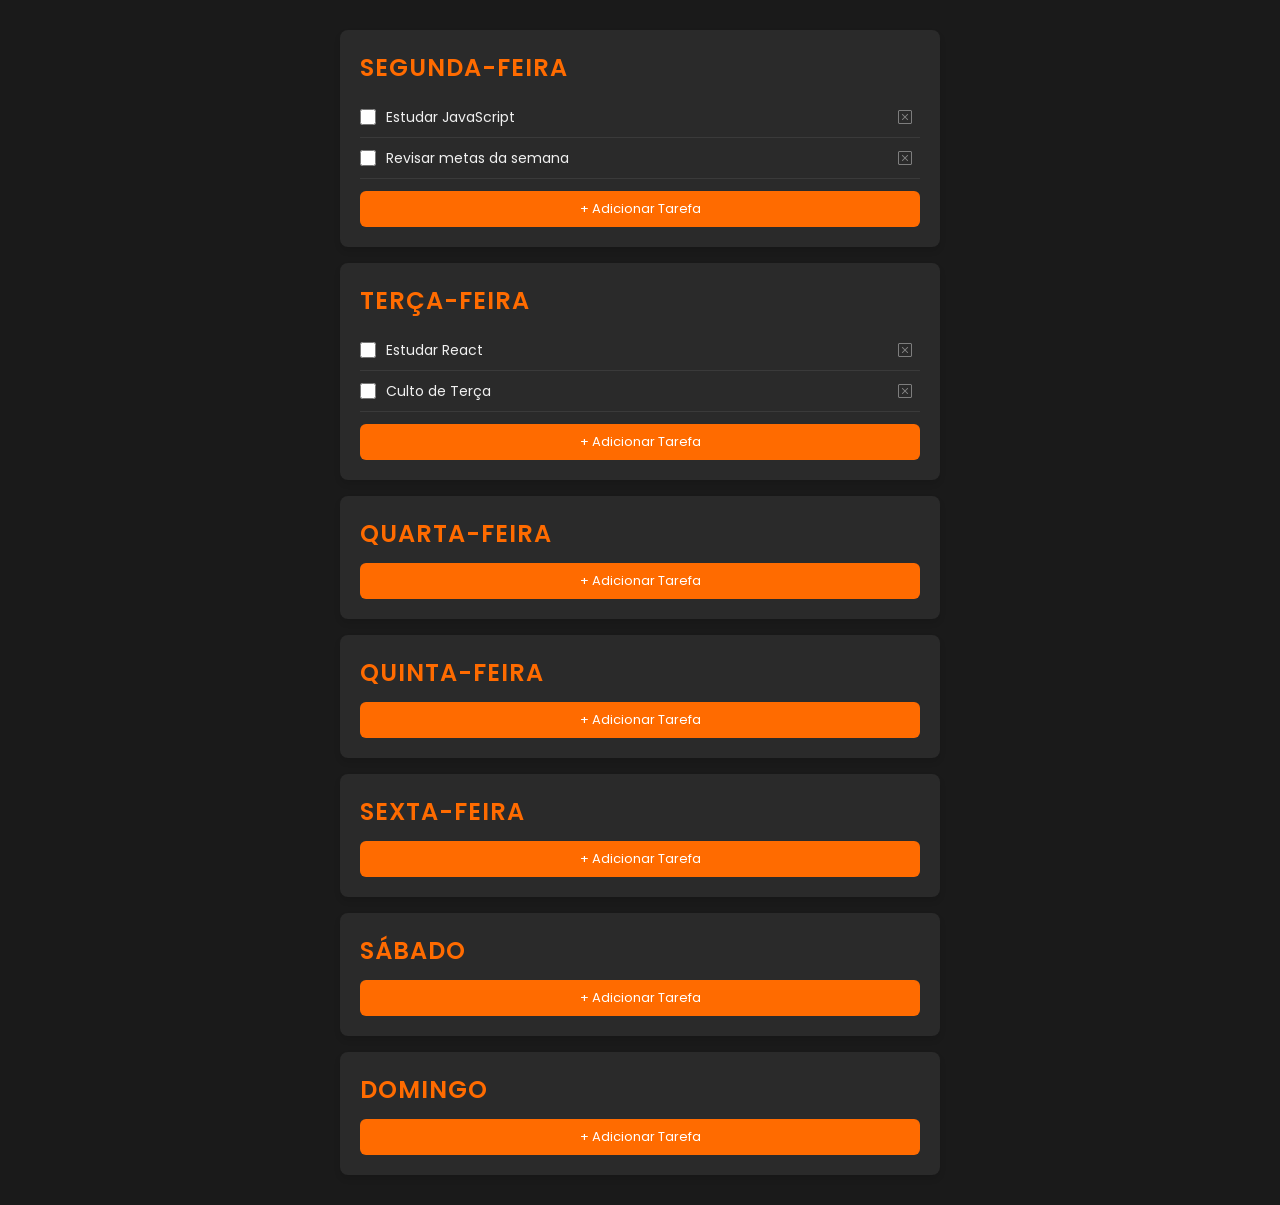
<file: index.html>
<!DOCTYPE html>
<html lang="en">
<head>
  <meta charset="UTF-8">
  <meta name="viewport" content="width=device-width, initial-scale=1.0">
  <link rel="stylesheet" href="https://cdn.jsdelivr.net/npm/bootstrap-icons@1.11.3/font/bootstrap-icons.min.css">
  <link rel="preconnect" href="https://fonts.googleapis.com">
  <link rel="preconnect" href="https://fonts.gstatic.com" crossorigin>
  <link href="https://fonts.googleapis.com/css2?family=Bitcount+Single:wght@100..900&display=swap" rel="stylesheet">
  <link rel="stylesheet" href="style.css">
  <title>Daily Routine</title>
</head>
<body>
 <div id="containerSemana"></div>
 <div id="containerSemana"></div>

<script src="script.js"></script>
</body>
</html>
</file>
<file: style.css>
@import url('https://fonts.googleapis.com/css2?family=Poppins:wght@400;500;600&display=swap');

:root {
  --cor-fundo: #1a1a1a;
  --cor-card: #2a2a2a;
  --cor-laranja: #ff6b00;
  --cor-laranja-escuro: #cc5500;
  --cor-texto: #f0f0f0;
  --cor-texto-fraco: #888;
  --cor-borda: #3a3a3a;
}

/* ===== GERAL ===== */
* {
  box-sizing: border-box;
  margin: 0;
  padding: 0;
}

body{
  background-color: var(--cor-fundo);
  font-family: 'Poppins', sans-serif;
  color: var(--cor-texto);
  padding: 30px 20px;
}

h1{
  text-align:center;
  font-size: 2.5rem;
  color: var(--cor-laranja);
  margin-bottom: 30px;
  letter-spacing: 2px;
  text-transform: uppercase;
}

/* ===== CONTAINER GERAL ======*/

#containerSemana{
  max-width: 600px;
  margin: 0 auto;
  display: flex;
  flex-direction: column;
  gap: 16px;
}

.dia{
  background-color: var(--cor-card);
  padding: 20px;
  border-radius: 8px;
  box-shadow: 0 4px 6px rgba(0,0,0,0.1);
}

.dia h2{
  font-size: 1.5rem;
  font-weight: 600;
  color: var(--cor-laranja);  
  margin-bottom: 12px;
  text-transform: uppercase;
  letter-spacing: 1px;
}

ul{
  list-style: none;
  padding: 0;
  margin: 0 0 12px 0;
}

li{
  display: flex;
  align-items: center;
  gap: 10px;
  padding: 8px 0;
  border-bottom: 1px solid var(--cor-borda);
  font-size: 14px;
}
 
li span{
  flex-grow: 1;
  color: var(--cor-texto);
}

/*tarefa concluída*/

.concluida span{
  text-decoration: none;
  color: var(--cor-texto-fraco);
}

/* ==== TAREFA CONCLUIDA =====*/

.concluida span{
  text-decoration: line-through;
  color: var(--cor-texto-fraco);
}

/*===== CHECKBOX =====*/

input[type="checkbox"]{
  accent-color: var(--cor-laranja);
  width: 16px;
  height: 16px;
  cursor: pointer;
}

/*===== Botão apagar===*/

.btn-apagar{
  background:none;
  border:none;
  color: var(--cor-texto-fraco);
  font-size: 14px;
  cursor: pointer;
  padding: 4px 8px; 
  border-radius:4px;
  transition: color 0.3s;
}

.btn-apagar:hover{
  color: #ff4444;
}
/*==== Button adicionar tarefa ====*/

.btn-adicionar{
 background-color: var(--cor-laranja);
 border:none;
 color: white;
 padding: 8px 14px;
 border-radius: 6px;
 cursor: pointer;
 font-size: 13px;
 font-family: 'Poppins', sans-serif;
 transition: background 0.2s;
 width: 100%;
 border: none;
}

.btn-adicionar:hover{
  background-color: var(--cor-laranja-escuro);
  color: white;
  transform: scale(1.02);
  transition: 1s;
}
</file>
<file: OneDrive/Área de Trabalho/PROJETOS PESSOAIS/routine/style.css>
@import url('https://fonts.googleapis.com/css2?family=Poppins:wght@400;500;600&display=swap');

:root {
  --cor-fundo: #1a1a1a;
  --cor-card: #2a2a2a;
  --cor-laranja: #ff6b00;
  --cor-laranja-escuro: #cc5500;
  --cor-texto: #f0f0f0;
  --cor-texto-fraco: #888;
  --cor-borda: #3a3a3a;
}

/* ===== GERAL ===== */
* {
  box-sizing: border-box;
  margin: 0;
  padding: 0;
}

body{
  background-color: var(--cor-fundo);
  font-family: 'Poppins', sans-serif;
  color: var(--cor-texto);
  padding: 30px 20px;
}

h1{
  text-align:center;
  font-size: 2.5rem;
  color: var(--cor-laranja);
  margin-bottom: 30px;
  letter-spacing: 2px;
  text-transform: uppercase;
}

/* ===== CONTAINER GERAL ======*/

#containerSemana{
  max-width: 600px;
  margin: 0 auto;
  display: flex;
  flex-direction: column;
  gap: 16px;
}

.dia{
  background-color: var(--cor-card);
  padding: 20px;
  border-radius: 8px;
  box-shadow: 0 4px 6px rgba(0,0,0,0.1);
}

.dia h2{
  font-size: 1.5rem;
  font-weight: 600;
  color: var(--cor-laranja);  
  margin-bottom: 12px;
  text-transform: uppercase;
  letter-spacing: 1px;
}

ul{
  list-style: none;
  padding: 0;
  margin: 0 0 12px 0;
}

li{
  display: flex;
  align-items: center;
  gap: 10px;
  padding: 8px 0;
  border-bottom: 1px solid var(--cor-borda);
  font-size: 14px;
}
 
li span{
  flex-grow: 1;
  color: var(--cor-texto);
}

/*tarefa concluída*/

.concluida span{
  text-decoration: none;
  color: var(--cor-texto-fraco);
}

/* ==== TAREFA CONCLUIDA =====*/

.concluida span{
  text-decoration: line-through;
  color: var(--cor-texto-fraco);
}

/*===== CHECKBOX =====*/

input[type="checkbox"]{
  accent-color: var(--cor-laranja);
  width: 16px;
  height: 16px;
  cursor: pointer;
}

/*===== Botão apagar===*/

.btn-apagar{
  background:none;
  border:none;
  color: var(--cor-texto-fraco);
  font-size: 14px;
  cursor: pointer;
  padding: 4px 8px; 
  border-radius:4px;
  transition: color 0.3s;
}

.btn-apagar:hover{
  color: #ff4444;
}
/*==== Button adicionar tarefa ====*/

.btn-adicionar{
 background-color: var(--cor-laranja);
 border:none;
 color: white;
 padding: 8px 14px;
 border-radius: 6px;
 cursor: pointer;
 font-size: 13px;
 font-family: 'Poppins', sans-serif;
 transition: background 0.2s;
 width: 100%;
 border: none;
}

.btn-adicionar:hover{
  background-color: var(--cor-laranja-escuro);
  color: white;
  transform: scale(1.02);
  transition: 1s;
}
</file>
